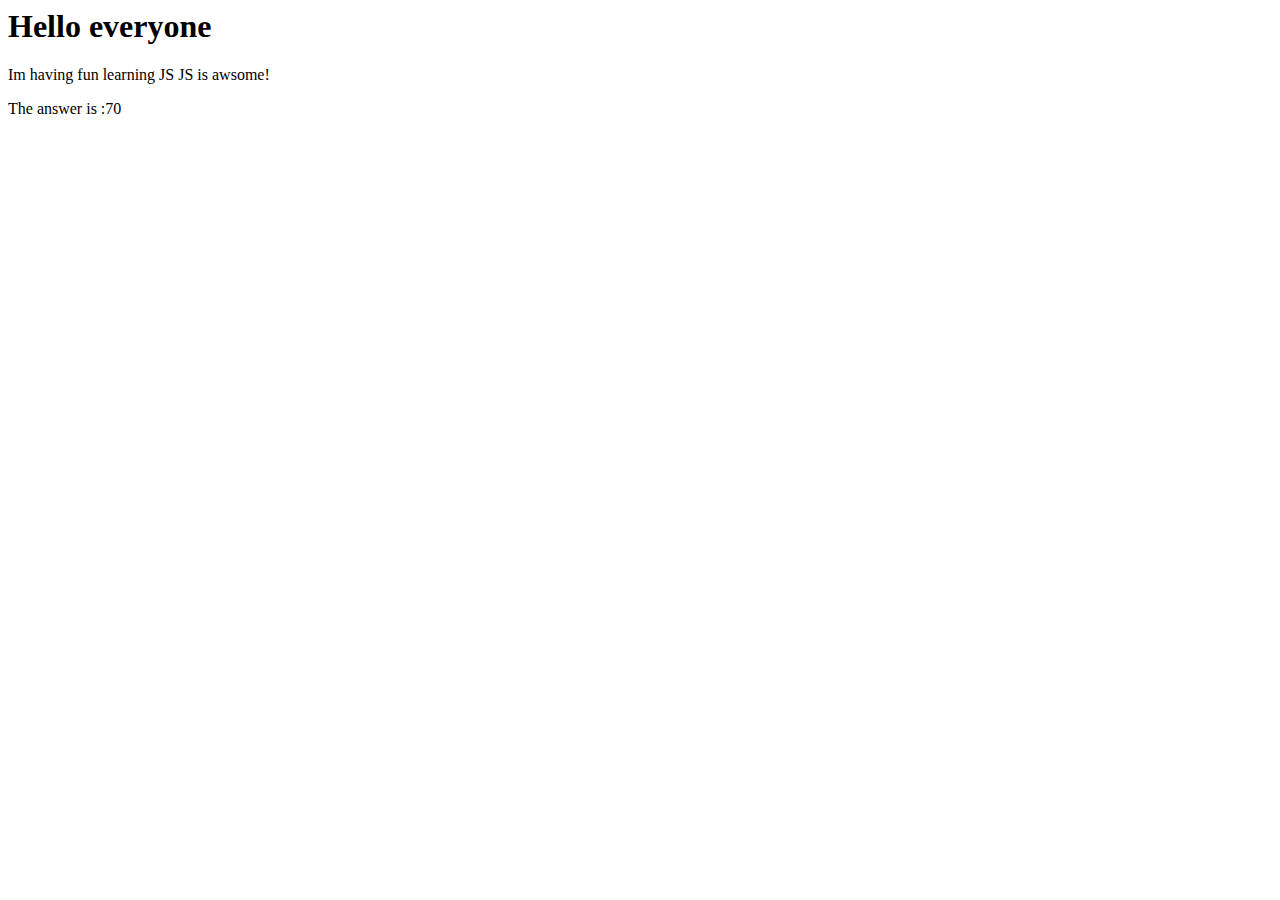
<file: index.html>
<html>
      <head>
        <link rel="stylesheet" type="text/css" href="style.css">
        </head>
    <body>
    <h1 id="heading1">Hello</h1>
    <p id="paragraphh1"></p>
    <p id="paragraph2"></p>

    <script>
        var text1;
        var text2;
        var text3;

        var NumA= 7;
        var NumB= 10;

        text1="Hello everyone";
        text2="Im having fun learning JS";
        text3=" JS is awsome!";
     document.getElementById("heading1").innerHTML=(text1);
     document.getElementById("paragraphh1").innerHTML=(text2+text3);
     document.getElementById("paragraph2").innerHTML=("The answer is :" + NumA * NumB);

    </script>
</body>

</html>
</file>
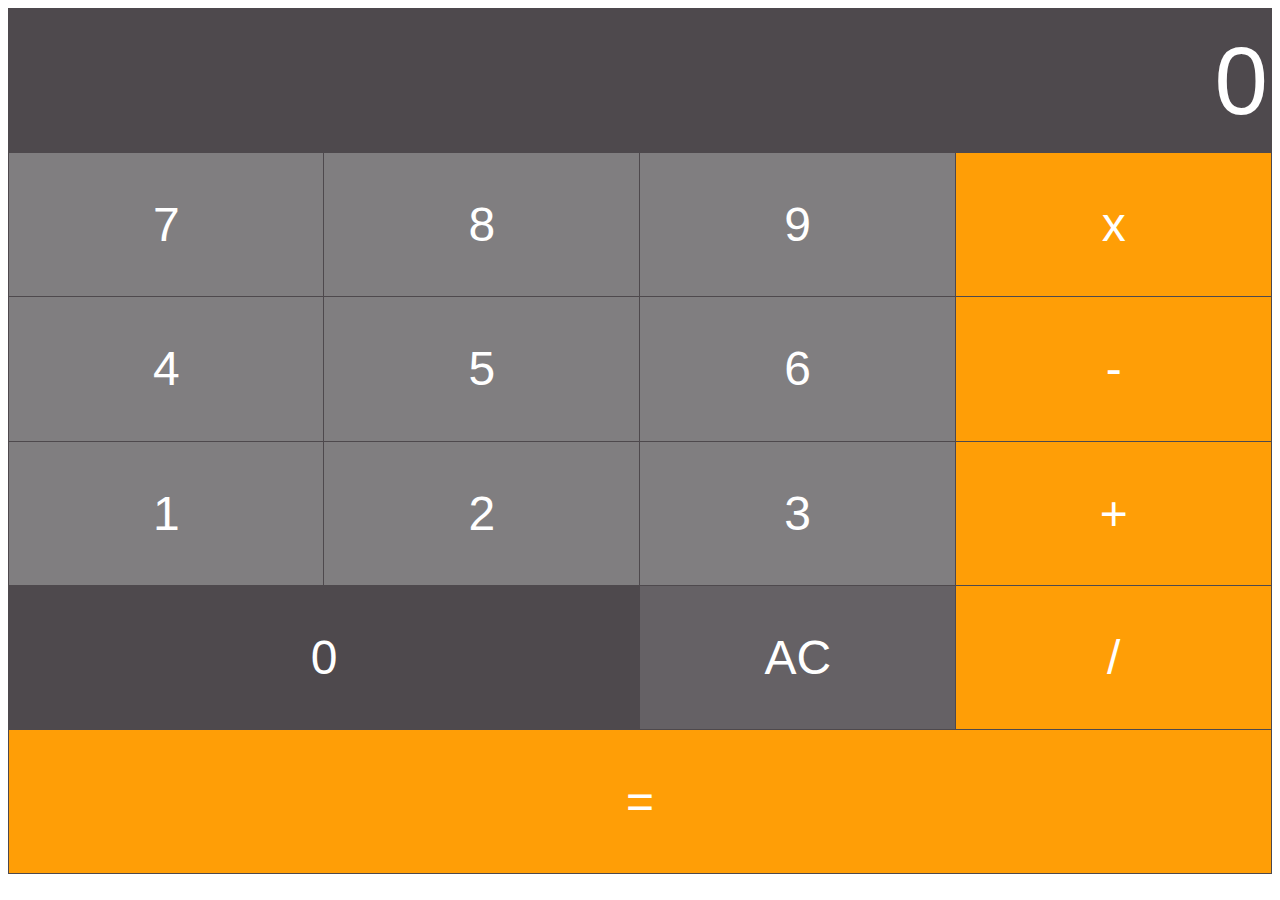
<file: calculator.html>
<html>
<head>
      <link rel="stylesheet"type="text/css"href="style.css">
</head>
<body>

    <table border="1">
    <tr>
        <td colspan="4">
            <input type="text"id="inputBox"value="0">
        </tr>
    <tr>
        <td class="digitbutton" onclick="digitBtnPressed(7)">7</td>
        <td class="digitbutton"onclick="digitBtnPressed(8)">8</td>
        <td class="digitbutton"onclick="digitBtnPressed(9)">9</td>
        <td class="operationbutton" onclick="operatorbtnPressed('*')">x</td>
    </tr>

    <tr>
        <td class="digitbutton" onclick="digitBtnPressed(4)">4</td>
        <td class="digitbutton"onclick="digitBtnPressed(5)">5</td>
        <td class="digitbutton"onclick="digitBtnPressed(6)">6</td>
        <td class="operationbutton"onclick="operatorbtnPressed('-')">-</td>
    </tr>

    <tr>
        <td class="digitbutton"onclick="digitBtnPressed(1)">1</td>
        <td class="digitbutton"onclick="digitBtnPressed(2)">2</td>
        <td class="digitbutton"onclick="digitBtnPressed(3)">3</td>
        <td class="operationbutton"onclick="operatorbtnPressed('+')">+</td>
    </tr>

    <tr>
        <td class="digibutton"colspan="2"onclick="digitBtnPressed(0)">0</td>

        <td class="ACbutton"onclick="buttonACPressed()">AC</td>
        <td class="operationbutton"onclick="operatorbtnPressed('/')">/</td>
    </tr>  

    <tr>
        <td class="operationbutton"colspan="4" onclick="equalsBtnPressed()">=</td>
    </tr>
</table>

<script>
    var newLine= true; //Boolean variable.Determines if the next thing the user types should be on a new line
    var value1;
    var currentOperator;

    //Even handler for ehen any digit button is pressed
    function digitBtnPressed(button){

        if(newLine){
            document.getElementById("inputBox").value =button;
            newLine=false;
            }else {
                var currentValue=document.getElementById("inputBox").value;
                document.getElementById("inputBox").value = currentValue + button;

            }
        }
            
        //Event handler for when the AC button is pressed
        function buttonACPressed(){
            document.getElementById("inputBox").value= 0;
            newLine=true;
        }

        function operatorbtnPressed(operator){
            currentOperator=operator;
            value1=parseInt(document.getElementById("inputBox").value);
            newLine=true;
        }
        //Events handler for equals button
        function equalsBtnPressed(){
            var value2= parseInt(document.getElementById("inputBox").value);
            var finalTotal;

            switch(currentOperator){
                case "+":
                    finalTotal=value1+value2;
                    break;
                case "-":
                    finalTotal=value1-value2;
                    break;
                case "*":
                    finalTotal=value1*value2;
                    break;
                case "/":
                    finalTotal=value1/value2;
                    break;
            }

            document.getElementById("inputBox").value=finalTotal;

            value1=0;
            newLine=true;
        }
</script>
</body>
</html>
</file>
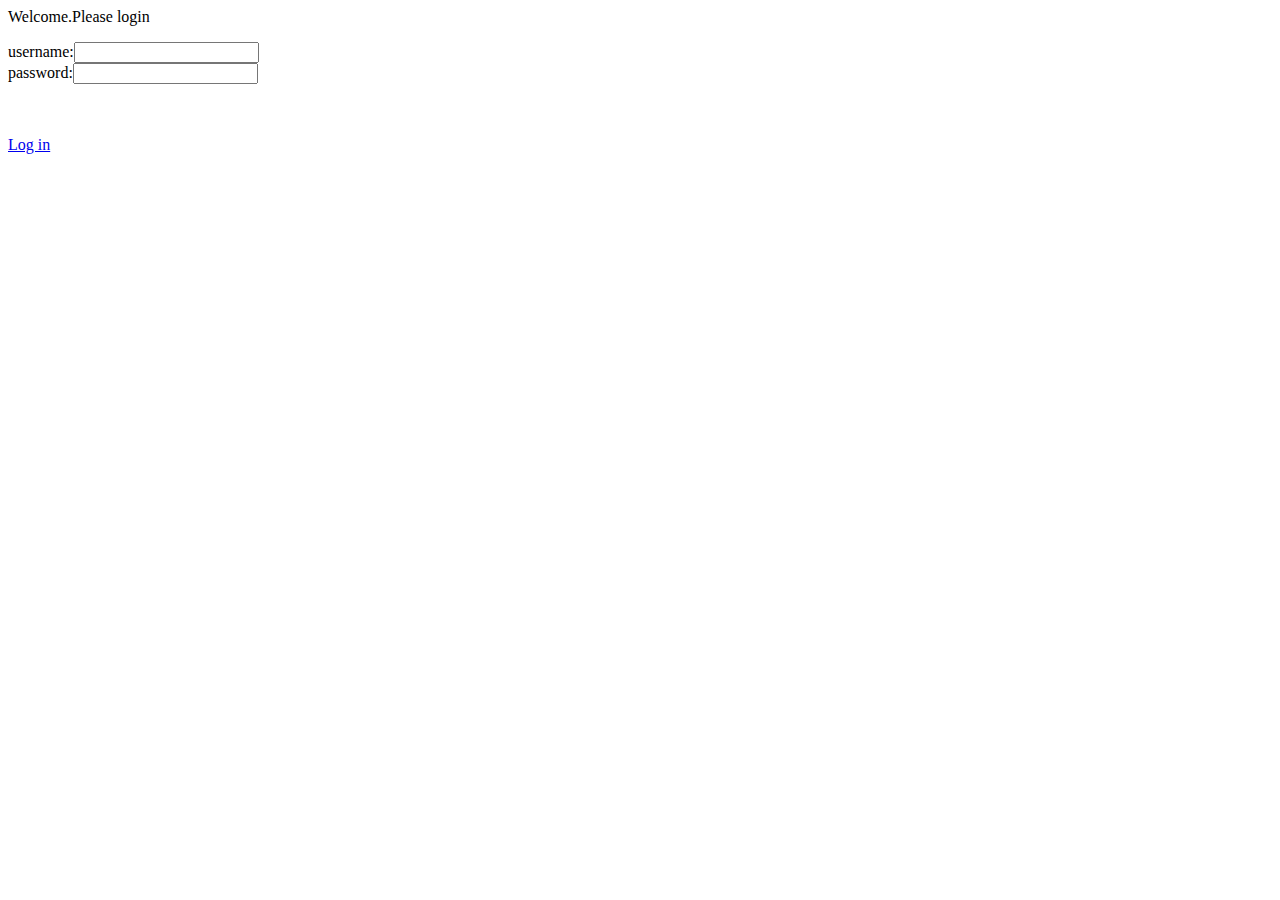
<file: loginform.html>
<html>
<head>
  <link rel="stylesheet"type="text/css"href="style.css">
</head>
<body>
    <p>Welcome.Please login</p>

    <form>
        <label for="UsernameInput">username:</label><input type="text"id=usernameInput/><br/>
        <label for="PasswordInput">password:</label><input type="password"id=passwordInput/>
        <p id="message"></p>

        <br/><br/>
        <a href="#" onclick="verifyUser()">Log in</a>
    </form>

<script>
function verifyUser(){
    var username= document.getElementById("usernameInput").value;
    var password= document.getElementById("passwordInput").value;

    checkUserCreds(username, password);
}

function checkUserCreds(username, password){

    var systemUsername = "Bond";
    var systemPassword = "007";

    if(username == systemUsername && password == systemPassword){
        document.getElementById("message").innerHTML="correct.logging you in...";
    } else {
        document.getElementById("message").innerHTML="Username or Password are incorrect";
    }
}

</script>
</body>
</html>
</file>
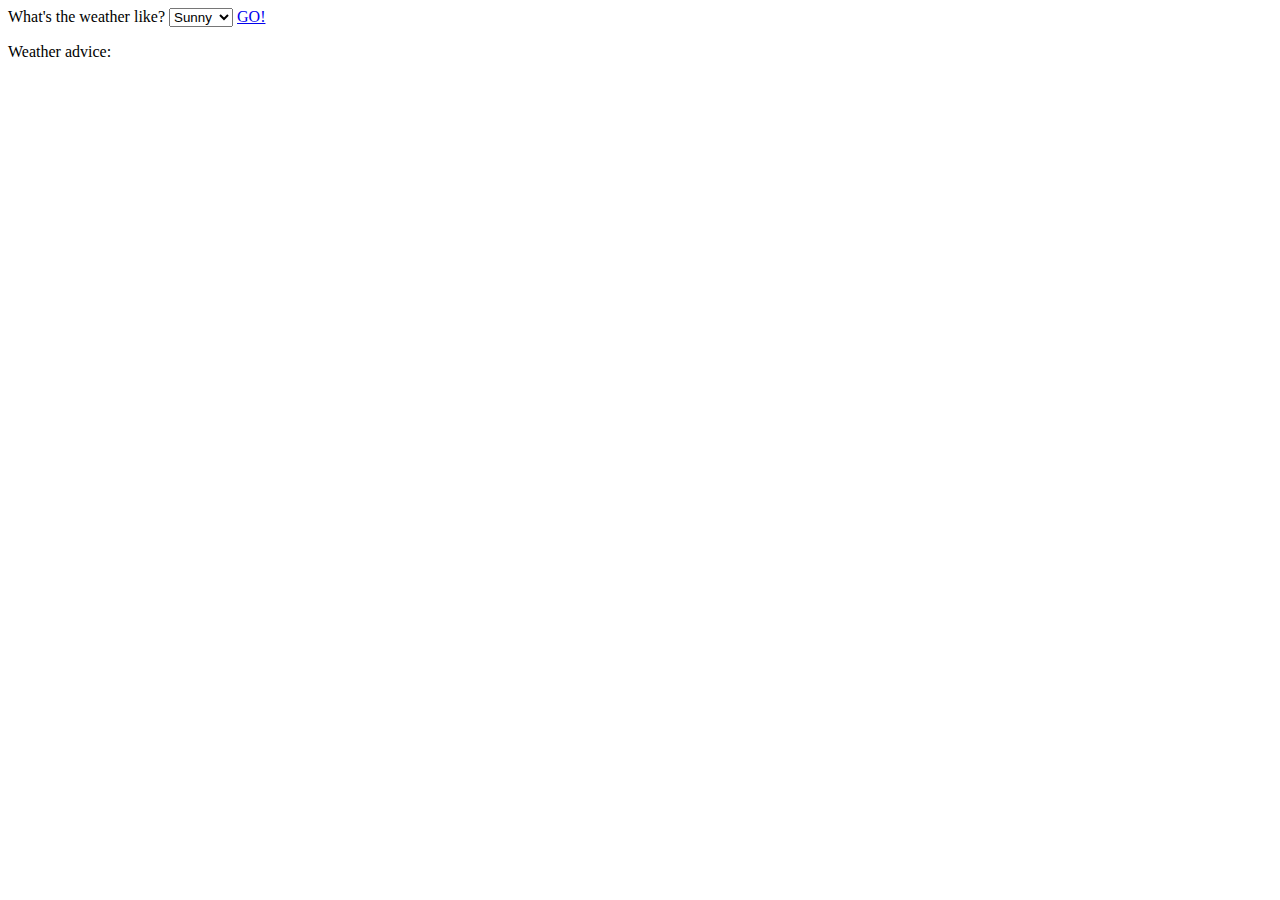
<file: switch.html>
<html>
<head>
<link rel="stylesheet"type="text/css"href="style.css">
</head>
<body>
<label for="Weather">What's the weather like?</label>

<select id="Weather">
<option value="Sunny">Sunny</option> 
<option value="Windy">Windy</option>
<option value="Rainy">Rainy</option>
<option value="Snowy">Snowy</option>
<option value="Cloudy">Cloudy</option> 
</select>
<a href="#"onclick="btnpressed()">GO!</a>
<p id="outputText">Weather advice:</p>
<script>
             function btnpressed(){
             var WeatherSelected= document.getElementById=("Weather").value;
             var advice;

             }
             
            switch(WeatherSelected){
            case "Sunny":
            advice="Wear you sunglasses and have a swim";
            break;
            
            case "Windy":
            advice="wear a jacket";
            break;

            case "Rainy":
            advice="wear a rain coat and carry an umbrella";
            break;

            case "Snowy":
            advice="dress warm its cold outside";
            break;

            case "Cloudy":
            advice="carry a jacket.it might rain";
            break;

            }                                                                
              document.getElementById("outputText").innerHTML="Weather advice"+ advice;       
    
</script>
</body>
</html>
</file>
<file: style.css>
table{

    color:#fff;
    text-align: center;
    border-collapse:collapse ;
    font:normal 3em Arial,Helvetica,sens-serif;
}
 tr{
    height: 16.02vh;
    background-color: #4e494d;
}

td{
    width: 25vw;
    border: 1px solid #4e494d;
}
#inputBox{
    background-color: #4e494d;
    text-align: right;
    width: 100%;
    font-size: 2em;
    color: #fff;
    border: 0px;
}
.digitButton{
    background-color: #807e80;
}
.operationButton{
    background-color: #ff9e06;
}
.ACButton{
    background-color: #656165;
}
</file>
